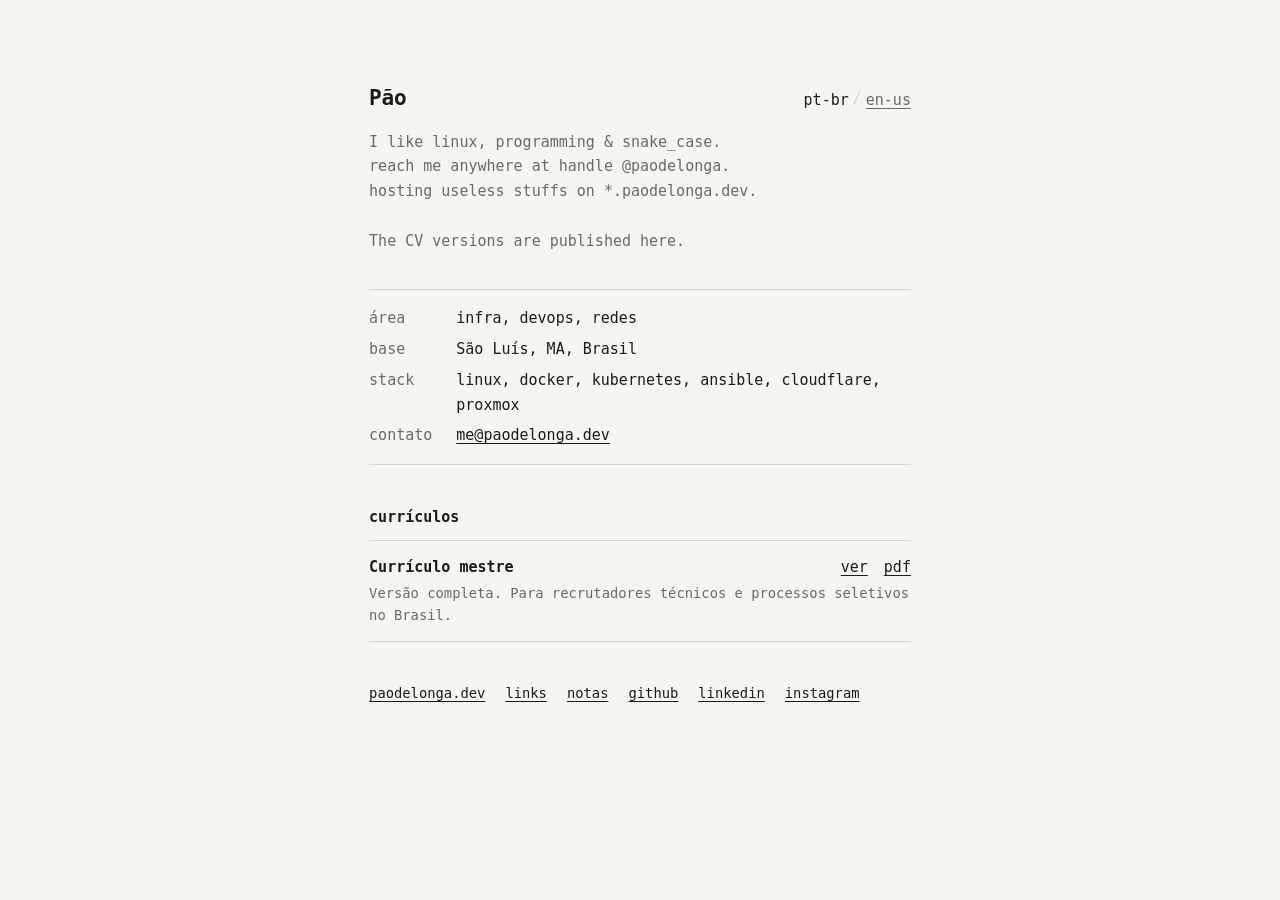
<file: src/site/index.html>
<!doctype html>
<html lang="pt-br" data-lang="pt">

<head>
    <meta charset="UTF-8">
    <meta name="viewport" content="width=device-width, initial-scale=1.0">
    <meta name="description" content="vitae, currículos de Pão (Abiel Mendes dos Santos)">
    <title>Pão, vitae</title>
    <link rel="stylesheet" href="style.css">
</head>

<body>
    <main>
        <header>
            <h1>Pão</h1>
            <div class="lang" role="group" aria-label="Idioma / Language">
                <button type="button" data-set="pt" aria-pressed="true">pt-br</button>
                <span aria-hidden="true">/</span>
                <button type="button" data-set="en" aria-pressed="false">en-us</button>
            </div>
        </header>

        <p class="intro">
            I like linux, programming &amp; snake_case.<br>
            reach me anywhere at handle @paodelonga.<br>
            hosting useless stuffs on *.paodelonga.dev.<br><br>
            The CV versions are published here.
        </p>

        <dl class="facts">
            <dt data-l="pt">área</dt>
            <dt data-l="en">focus</dt>
            <dd>infra, devops, redes</dd>

            <dt data-l="pt">base</dt>
            <dt data-l="en">based</dt>
            <dd data-l="pt">São Luís, MA, Brasil</dd>
            <dd data-l="en">São Luís, MA, Brazil</dd>

            <dt data-l="pt">stack</dt>
            <dt data-l="en">stack</dt>
            <dd>linux, docker, kubernetes, ansible, cloudflare, proxmox</dd>

            <dt data-l="pt">contato</dt>
            <dt data-l="en">contact</dt>
            <dd><a href="mailto:me@paodelonga.dev">me@paodelonga.dev</a></dd>
        </dl>

        <h2 data-l="pt">currículos</h2>
        <h2 data-l="en">cvs</h2>

        <ul class="docs">
            <li>
                <span class="name" data-l="pt">Currículo mestre</span>
                <span class="name" data-l="en">Master CV</span>
                <span class="actions">
                    <a href="./curriculum-abiel_mendes-pt_br-full.html" data-l="pt">ver</a>
                    <a href="./curriculum-abiel_mendes-en_us-full.html" data-l="en">view</a>
                    <a href="./curriculum-abiel_mendes-pt_br-full.pdf" data-l="pt">pdf</a>
                    <a href="./curriculum-abiel_mendes-en_us-full.pdf" data-l="en">pdf</a>
                </span>
                <span class="for" data-l="pt">Versão completa. Para recrutadores técnicos e processos seletivos no Brasil.</span>
                <span class="for" data-l="en">Full version. For technical recruiters and hiring processes in Brazil.</span>
            </li>
        </ul>

        <footer>
            <ul>
                <li><a href="https://paodelonga.dev">paodelonga.dev</a></li>
                <li><a href="https://linker.paodelonga.dev">links</a></li>
                <li><a href="https://blog.paodelonga.dev">notas</a></li>
                <li><a href="https://github.com/paodelonga">github</a></li>
                <li><a href="https://linkedin.com/in/paodelonga">linkedin</a></li>
                <li><a href="https://instagram.com/paodelonga">instagram</a></li>
            </ul>
        </footer>
    </main>

    <script>
        // troca de idioma sem recarregar; o padrão é pt-br
        (function () {
            var root = document.documentElement;
            var buttons = document.querySelectorAll('[data-set]');

            function setLang(lang) {
                root.setAttribute('data-lang', lang);
                root.setAttribute('lang', lang === 'pt' ? 'pt-br' : 'en-us');
                buttons.forEach(function (b) {
                    b.setAttribute('aria-pressed', String(b.dataset.set === lang));
                });
            }

            buttons.forEach(function (b) {
                b.addEventListener('click', function () { setLang(b.dataset.set); });
            });
        })();
    </script>
</body>

</html>
</file>
<file: src/site/style.css>
/* folha compartilhada: página principal e páginas dos currículos (HTML).
   o PDF usa src/site/print-ats.css, separado de propósito. */

:root {
    --bg: #f6f5f1;
    --ink: #1b1b19;
    --muted: #6b6a63;
    --rule: #d5d3ca;
    --focus: #1b1b19;
}

@media (prefers-color-scheme: dark) {
    :root:not([data-theme="light"]) {
        --bg: #131312;
        --ink: #e6e4dc;
        --muted: #98968d;
        --rule: #34332f;
        --focus: #e6e4dc;
    }
}

:root[data-theme="dark"] {
    --bg: #131312;
    --ink: #e6e4dc;
    --muted: #98968d;
    --rule: #34332f;
    --focus: #e6e4dc;
}

* {
    box-sizing: border-box;
}

html,
body {
    background: var(--bg);
    color: var(--ink);
}

body {
    margin: 0;
    padding: 0 16px;
    font-family: ui-monospace, SFMono-Regular, Menlo, Consolas, monospace;
    font-size: 15px;
    line-height: 1.65;
}

main {
    max-width: 60ch;
    margin: 9vh auto 12vh;
}

/* currículo: a coluna é mais larga, porque cada linha tem um cargo ou uma data */
main.cv {
    max-width: 72ch;
    margin-top: 6vh;
}

a {
    color: var(--ink);
    text-decoration-thickness: 1px;
    text-underline-offset: 3px;
}

a:hover {
    color: var(--muted);
}

:focus-visible {
    outline: 2px solid var(--focus);
    outline-offset: 3px;
}

header {
    display: flex;
    justify-content: space-between;
    align-items: baseline;
    gap: 16px;
    flex-wrap: wrap;
}

h1 {
    font-size: 1.4em;
    font-weight: 700;
    margin: 0;
    letter-spacing: -0.01em;
}

/* seletor de idioma: o botão do idioma ativo fica sem sublinhado */
.lang {
    display: flex;
    gap: 4px;
}

.lang button,
.lang a {
    font: inherit;
    color: var(--muted);
    background: none;
    border: 0;
    padding: 2px 0;
    cursor: pointer;
    text-decoration: underline;
    text-decoration-thickness: 1px;
    text-underline-offset: 3px;
}

.lang [aria-pressed="true"],
.lang [aria-current="true"] {
    color: var(--ink);
    text-decoration: none;
}

.lang span {
    color: var(--rule);
}

/* idioma da página: só o bloco do idioma ativo aparece */
[data-l] {
    display: none;
}

html[data-lang="pt"] [data-l="pt"],
html[data-lang="en"] [data-l="en"] {
    display: revert;
}

.intro {
    margin: 14px 0 36px;
    color: var(--muted);
}

dl.facts {
    display: grid;
    grid-template-columns: max-content 1fr;
    gap: 6px 24px;
    margin: 0 0 40px;
    padding: 16px 0;
    border-top: 1px solid var(--rule);
    border-bottom: 1px solid var(--rule);
}

dl.facts dt {
    color: var(--muted);
}

dl.facts dd {
    margin: 0;
}

h2 {
    font-size: 1em;
    font-weight: 700;
    margin: 0 0 10px;
}

ul.docs {
    list-style: none;
    padding: 0;
    margin: 0 0 40px;
}

ul.docs li {
    display: grid;
    grid-template-columns: 1fr auto;
    gap: 2px 24px;
    padding: 14px 0;
    border-top: 1px solid var(--rule);
}

ul.docs li:last-child {
    border-bottom: 1px solid var(--rule);
}

ul.docs .name {
    font-weight: 700;
}

ul.docs .for {
    grid-column: 1 / -1;
    color: var(--muted);
    font-size: 0.92em;
}

ul.docs .actions {
    display: flex;
    gap: 16px;
    align-items: baseline;
}

footer {
    color: var(--muted);
    font-size: 0.92em;
}

footer ul {
    list-style: none;
    padding: 0;
    margin: 0;
    display: flex;
    flex-wrap: wrap;
    gap: 4px 20px;
}

/* ---- currículo em HTML ---- */

.cv-nav {
    display: flex;
    flex-wrap: wrap;
    justify-content: space-between;
    gap: 8px 24px;
    color: var(--muted);
    font-size: 0.92em;
    margin-bottom: 40px;
    padding-bottom: 14px;
    border-bottom: 1px solid var(--rule);
}

.cv-nav .lang {
    gap: 4px 12px;
}

.cv h1 {
    font-size: 1.6em;
    margin-bottom: 6px;
}

.cv h2 {
    font-size: 1em;
    margin: 36px 0 12px;
    padding-bottom: 6px;
    border-bottom: 1px solid var(--rule);
}

.cv h3 {
    font-size: 1em;
    margin: 20px 0 2px;
}

.cv p,
.cv li {
    margin: 0 0 6px;
}

.cv ul {
    padding-left: 1.2em;
    margin: 4px 0 12px;
}

.cv hr {
    border: 0;
    border-top: 1px solid var(--rule);
    margin: 32px 0;
}

.cv em,
.cv i {
    color: var(--muted);
}

.cv .muted-link {
    color: var(--muted);
}

@media (max-width: 480px) {
    body {
        font-size: 14px;
    }

    dl.facts {
        grid-template-columns: 1fr;
        gap: 0;
    }

    dl.facts dt {
        margin-top: 10px;
    }

    dl.facts dt:first-child {
        margin-top: 0;
    }

    ul.docs li {
        grid-template-columns: 1fr;
    }
}

@media (prefers-reduced-motion: reduce) {
    * {
        transition: none !important;
    }
}
</file>
